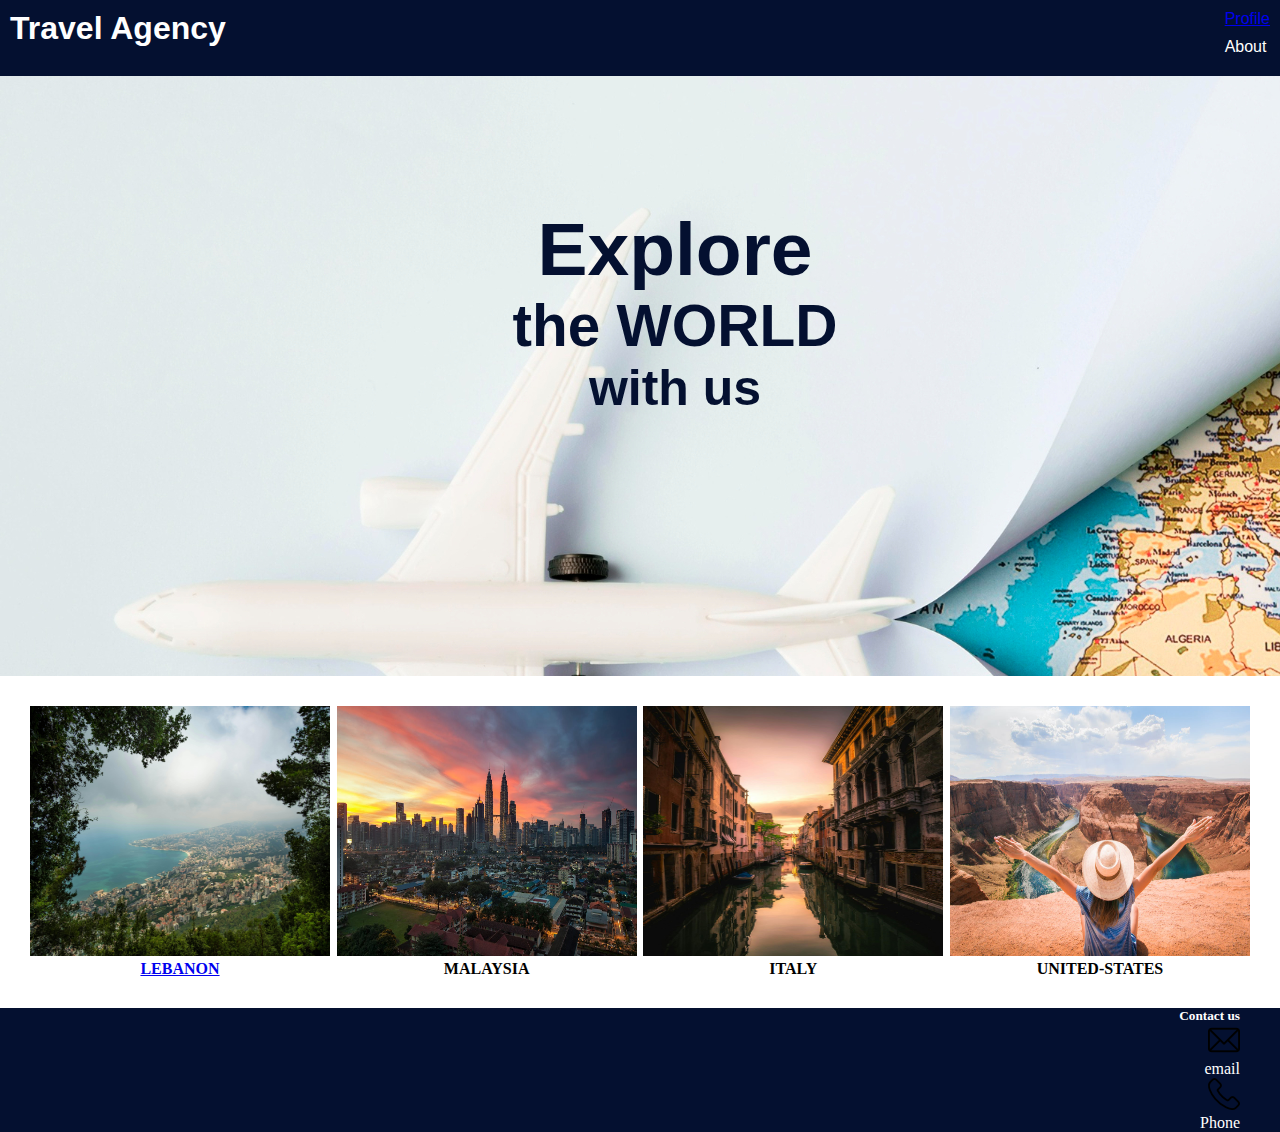
<file: pages/index.html>
<!DOCTYPE html>
<html lang="en">
<head>
    <meta charset="UTF-8">
    <meta name="viewport" content="width=device-width, initial-scale=1.0">
    <title>Travel Destination Guide</title>
    <link rel="stylesheet" href="/styles/style.css">


</head>
<body>
    <header class="header">
        <h1>
            Travel Agency
        </h1>
        <nav class="navbar">
            <ul>
                <li><a href="/pages/profile.html">Profile</a></li>
                <li>About</li> 
            </ul>
        </nav>

    </header>
    <section class="hero">
        <h2>Explore</h2>
        <h3>the WORLD</h3>
        <h4>with us</h4>
    </section>
    <section class="destinations">
        <div class="image-container">
            <img src="/styles/Assets/Lebanon.jpg" alt="LEBANON">
            <p> <a href="/pages/destination.html">LEBANON</a></p>

        </div>
        <div class="image-container">
        <img src="/styles/Assets/malaysia.jpg" alt="MALYSIA">
            <p>MALAYSIA</p>
        </div>
    
        <div class="image-container">
            <img src="/styles/Assets/Italy.jpg" alt="Italy">
            <p>ITALY</p>


        </div>
        <div class="image-container">
            <img src="/styles/Assets/US.jpg" alt="UNITED-STATES">
            <p>UNITED-STATES</p>

        </div>
        
    </section>


    <footer class="contact">
        <div>
            <h5>Contact us</h5>
          
            <img src="/styles/Assets/email_4546924.png" alt="email-image">
            <p>email</p>

            

            <img src="/styles/Assets/telephone_126523.png" alt="email-image">
            <p>Phone</p>


        </div>

    </footer>

    
</body>
</html>
</file>
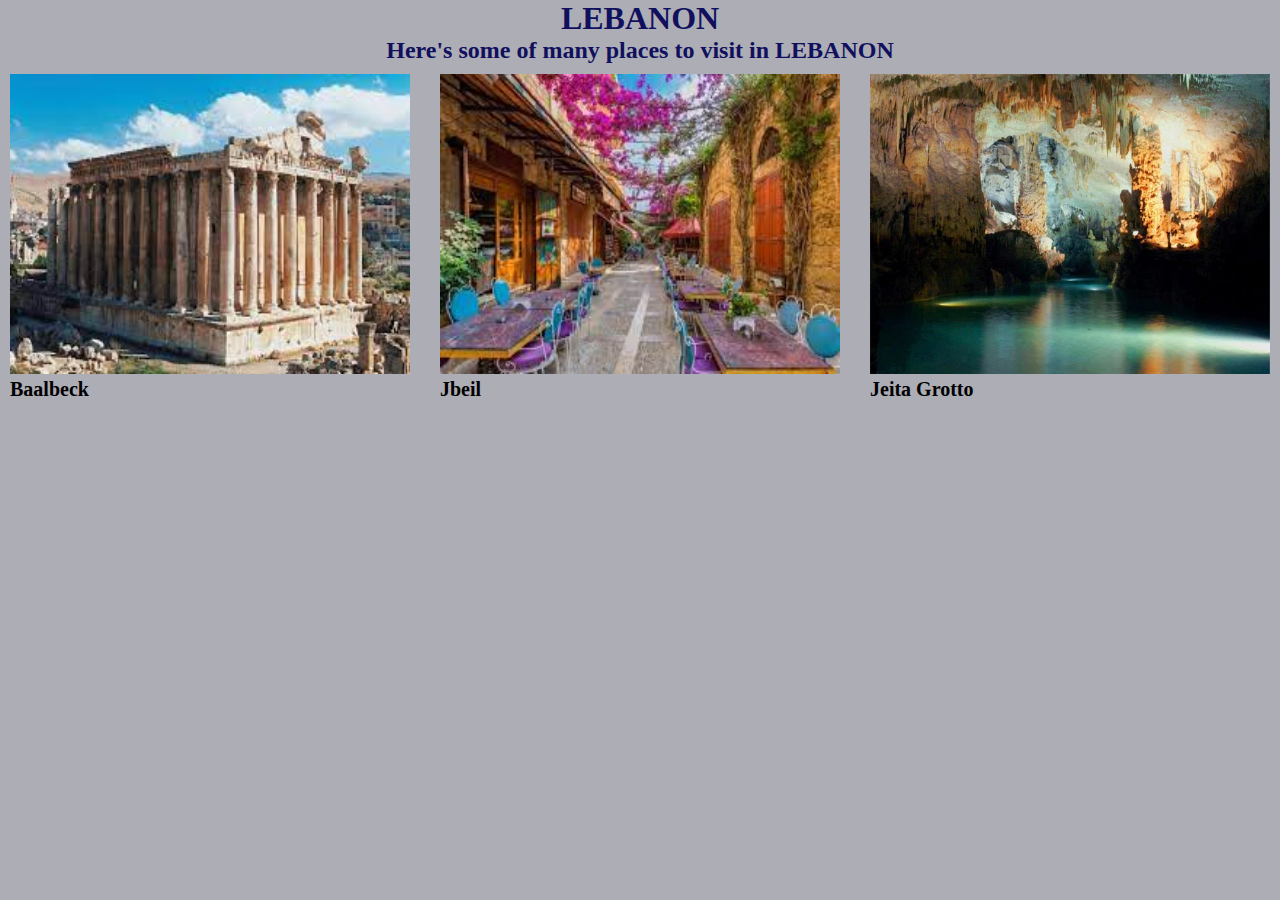
<file: pages/destination.html>
<!DOCTYPE html>
<html lang="en">
<head>
    <meta charset="UTF-8">
    <meta name="viewport" content="width=device-width, initial-scale=1.0">
    <title>Destinations</title>
    <link rel="stylesheet" href="/styles/destination.css">
</head>
<body>
    <h1>LEBANON</h1>
    <h2>Here's some of many places to visit in LEBANON</h2>
    <section class="options">
        <div>
            <img src="/styles/Assets/baalbeck.jpg" alt="">
            <p>Baalbeck</p>
        </div>
        <div>
            <img src="/styles/Assets/jbeil.jpg" alt="">
            <p>Jbeil</p>
        </div>
        <div>
            <img src="/styles/Assets/jeita-grotto.jpg.webp" alt="">  
            <p>Jeita Grotto</p>     
        </div>
    </section>

   
    
</body>
</html>
</file>
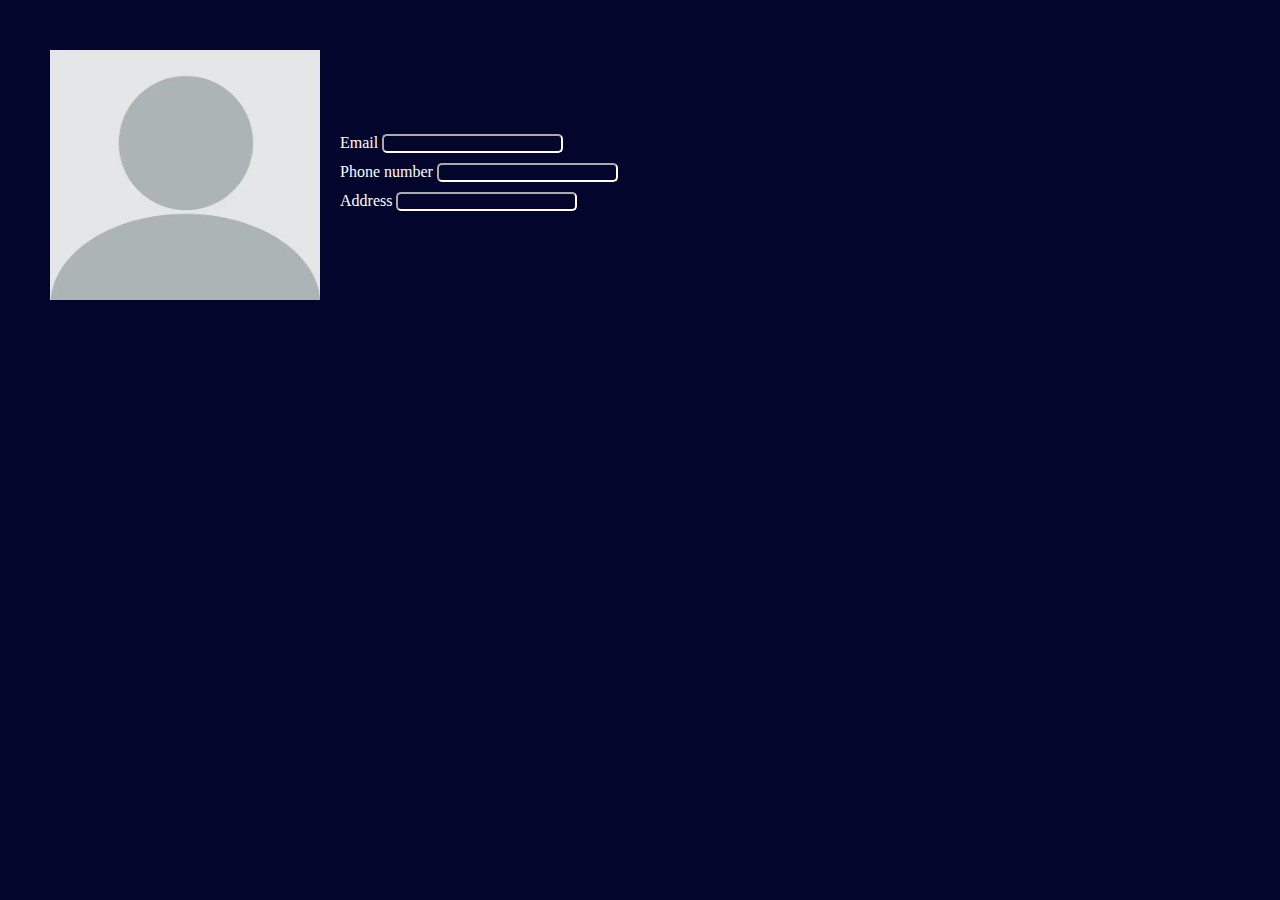
<file: pages/profile.html>
<!DOCTYPE html>
<html lang="en">
<head>
    <meta charset="UTF-8">
    <meta name="viewport" content="width=device-width, initial-scale=1.0">
    <title>Profile</title>
    <link rel="stylesheet" href="/styles/profile.css">
</head>
<body>
    <div class="profile">
        <div>
            <img src="/styles/Assets/profile.webp" alt="profile image">
        </div>
        <div>
            <p> Email <input> </p>
            <p> Phone number <input> </p>
            <p> Address <input> </p>

            

        </div>

    </div>
    
</body>
</html>
</file>
<file: styles/style.css>
*{
    padding: 0;
    margin: 0;
    box-sizing: border-box;
}
ul{
    list-style-type: none;
}


.navbar{
    display: flex;
    justify-content: flex-end;
}

li{
    padding-bottom: 10px;
}

.header{
    display: flex;
    justify-content: space-between;
    padding: 10px 10px;
    color: white;
    font-family:Arial, Helvetica, sans-serif;
    background-color: rgb(4, 16, 48);
}

h1{
    text-align: center;
}

.hero{
    background-image: url(/styles/Assets/2148666303.jpg);
    width: 1350px;
    height: 600px;
    color:  rgb(4, 16, 48);
    text-align: center;
   
    font-size: 50px;
    font-style:normal;
    font-family:Verdana, Geneva, Tahoma, sans-serif;
    padding: 130px;
}

.destinations{
    display: flex;
    padding: 30px;
    justify-content: space-between;
    flex-wrap: wrap;
    
}

.image-container img{
    width: 300px;
    height: 250px;
}


.image-container p{
    text-align: center;
    font-weight: bold;
}
.contact{
    text-align: right;
    padding-right: 40px;
    background-color:rgb(4, 16, 48);
    color: white;
.contact p{
    
}

}
</file>
<file: styles/destination.css>
*{
    padding: 0;
    margin: 0;
    box-sizing: border-box;
    background-color: rgb(173, 173, 181);
}

h1,h2{
    color:rgb(16, 16, 94);
    text-align: center;
}

.options{
    display: flex;
    justify-content: space-between;
    padding: 10px;
}
.options img{
    width: 400px;
    height: 300px;
}
.options p{
    font-weight: bold;
    font-size: 20px;
}
</file>
<file: styles/profile.css>
*{
    margin: 0;
    padding: 0;
    box-sizing: border-box;
    background-color: rgb(4, 5, 45);
}


.profile{
    display: flex;
    align-items: center;
    color: white;
    padding:30px;
   
    
    
}

.profile img{
    width: 270px;
    height: 250px;
    margin: 20px;
}
input{
    color:rgb(238, 231, 230);
    border-color:white;
    border-radius: 5px;
}

.profile p{
 padding-bottom: 10px;
}
</file>
